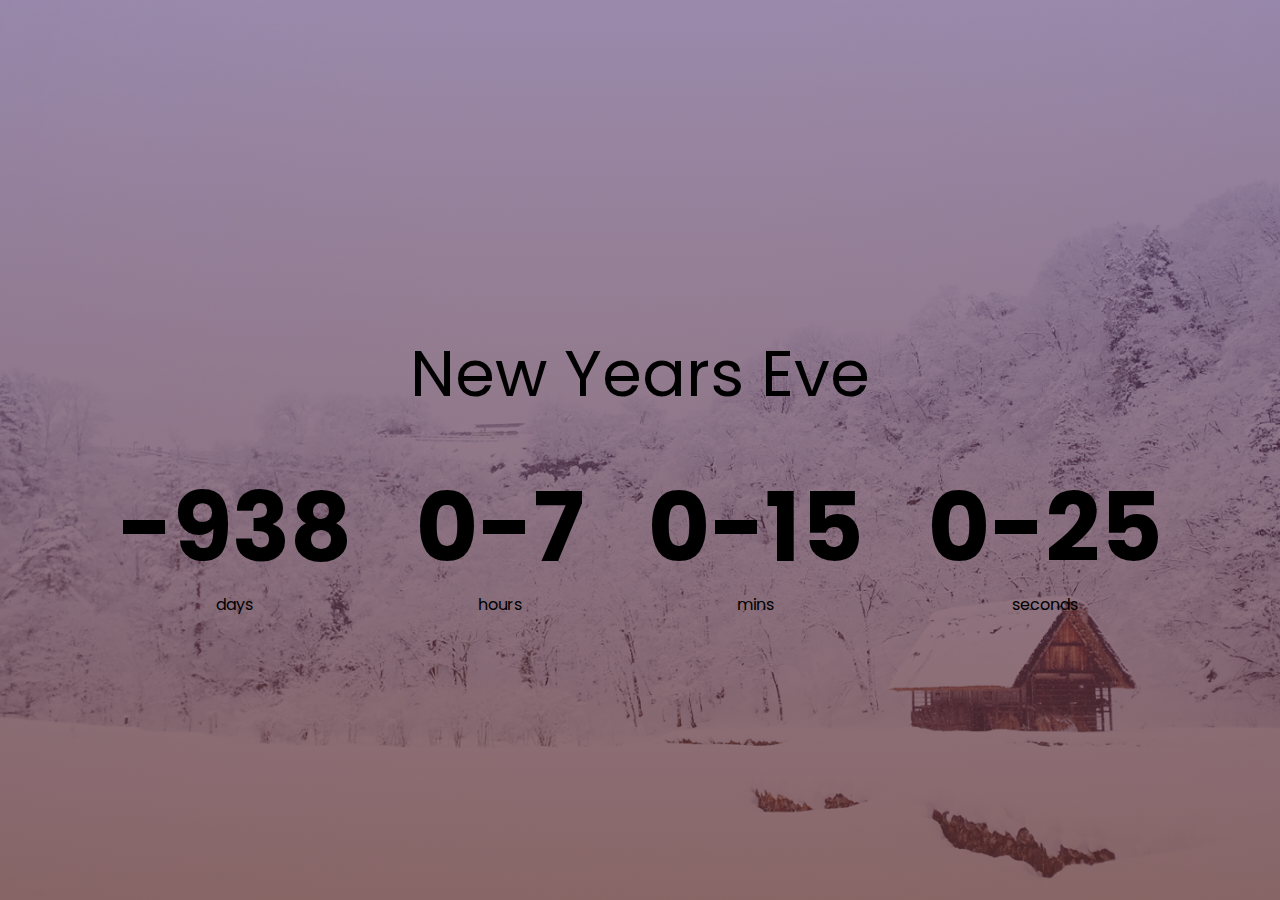
<file: Countdown_Timer/index.html>
<!DOCTYPE html>
<html lang="en">

<head>
    <meta charset="UTF-8">
    <meta name="viewport" content="width=device-width, initial-scale=1.0">
    <title>Countdown Timer</title>
    <link rel="stylesheet" href="style.css">
    <script src="script.js" defer></script>
</head>

<body>
    <h1>New Years Eve</h1>

    <div class="countdown-container">
        <div class="countdown-container">
            <div class="conuntdown-el days-c">
                <p class="big-text" id="days">0</p>
                <span>days</span>
            </div>
        </div>
        <div class="countdown-container">
            <div class="conuntdown-el hours-c">
                <p class="big-text" id="hours">0</p>
                <span>hours</span>
            </div>
        </div>
        <div class="countdown-container">
            <div class="conuntdown-el mins-c">
                <p class="big-text" id="mins">0</p>
                <span>mins</span>
            </div>
        </div>
        <div class="countdown-container">
            <div class="conuntdown-el seconds-c">
                <p class="big-text" id="seconds">0</p>
                <span>seconds</span>
            </div>
        </div>
    </div>

</body>

</html>
</file>
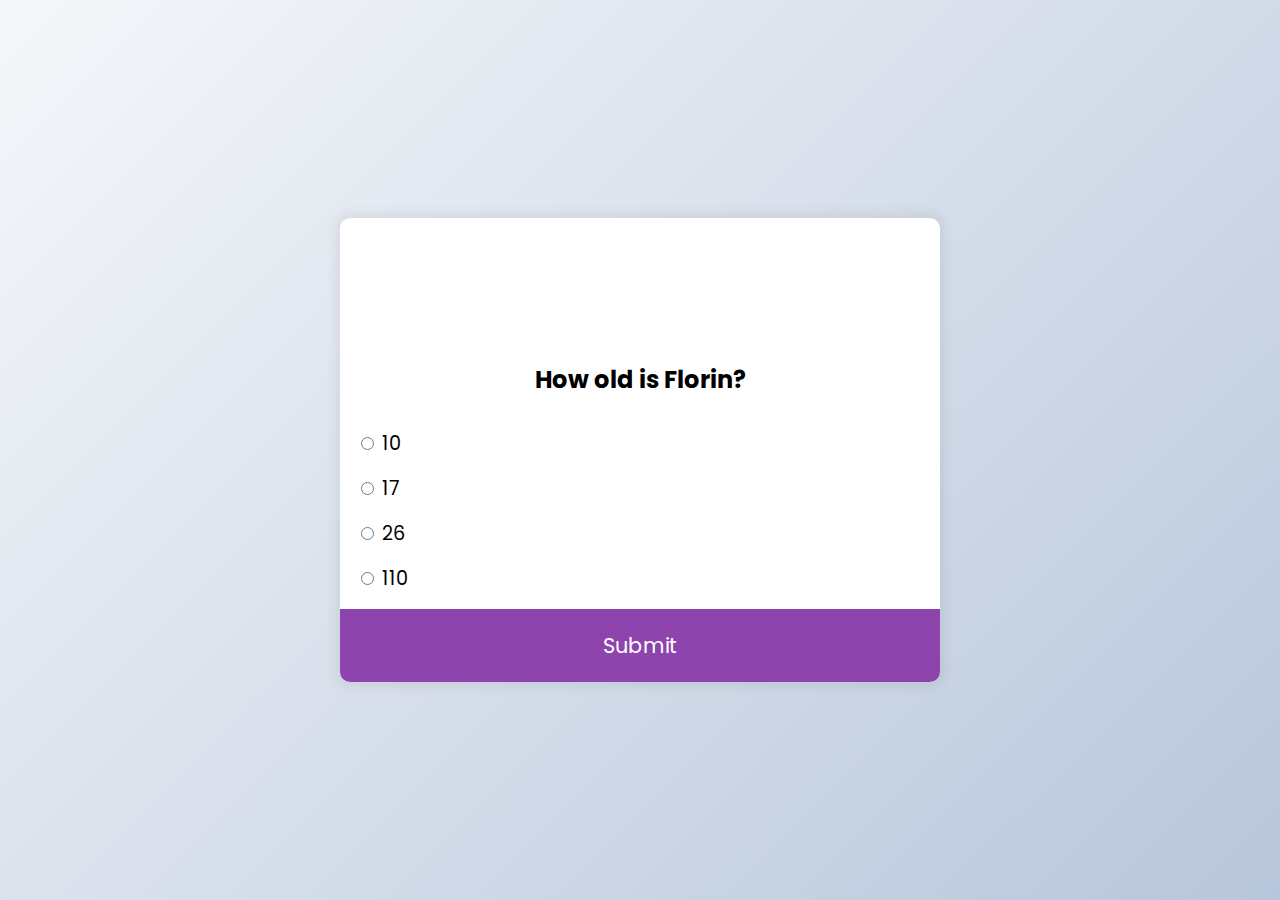
<file: Quiz_App/index.html>
<html lang="en">
<head>
    <meta charset="UTF-8">
    <meta name="viewport" content="width=device-width, initial-scale=1.0">
    <title>Quiz-app</title>
    <link rel="stylesheet" href="style.css">
    <script src="script.js" defer></script>
</head>
<body>
    <div class="quiz-container" id="quiz">
        <div class="quiz-header"></div>
        <h2 id="question">Question text</h2>
        <ul>
            <li>
                <input type="radio" id="a" name="answer" class="answer">
                <label id="a_text" for="a">Question</label>
            </li>

            <li>
                <input type="radio" id="b" name="answer" class="answer">
                <label id="b_text" for="b">Question</label>
            </li>

            <li>
                <input type="radio" id="c" name="answer" class="answer">
                <label id="c_text" for="c">Question</label>
            </li>

            <li>
                <input type="radio" id="d" name="answer" class="answer">
                <label id="d_text" for="d">Question</label>
            </li>
        </ul>
        <button id="submit">Submit</button>
    </div>
</div>
</body>
</html>
</file>
<file: Countdown_Timer/style.css>
@import url("https://fonts.googleapis.com/css2?family=Poppins:wght@400;600&display=swap");

* {
  box-sizing: border-box;
}

body {
  background-image: linear-gradient(
      to bottom,
      rgba(59, 25, 93, 0.488),
      rgba(94, 46, 46, 0.713)
    ),
    url("./snow.jpeg");
  background-size: cover;
  background-position: center center;
  display: flex;
  justify-content: center;
  align-items: center;
  flex-direction: column;
  min-height: 100vh;
  font-family: "poppins", sans-serif;
  margin: 0;
}

h1 {
  font-weight: normal;
  font-size: 4rem;
  margin-top: 5rem 5rem;
  display: flex;
  flex-direction: column;
}

.countdown-container {
  display: flex;
  flex-wrap: wrap;
  align-items: center;
  justify-content: center;
  text-align: center;
}

.big-text {
  font-weight: bold;
  font-size: 6rem;
  line-height: 1;
  margin: 1rem 2rem;
  display: flex;
  flex-direction: row;
}

.countdown-el {
  text-align: center;
  flex-direction: row;
}

.countdown-el span {
  font-size: 1.3em;
}
</file>
<file: Quiz_App/style.css>
@import url("https://fonts.googleapis.com/css2?family=Poppins:wght@400;600&display=swap");

*{
    box-sizing: border-box;
}

body{
    background-color: #fff;
    background-image: linear-gradient(315deg, #b8c6db 0%, #f5f7fa 100% );
    display: flex;
    align-items: center;
    justify-content: center;
    font-family: "poppins", sans-serif;
    margin: 0;
    min-height: 100vh;
}

.quiz-container {
    background-color: #fff;
    border-radius: 10px;
    box-shadow: 0 0 10px 5px rgba(100, 100,100, 0.1);
    overflow: hidden;
    width: 600px;
    max-width: 100%;
    padding: 0;
}

.quiz-header{
    padding: 4rem;
}

h2{
    padding: 1rem;
    text-align: center;
    margin: 0;
}

ul{
    list-style-type: none;
    padding: 0;
}

ul li {
    margin: 1rem;
    font-size: 1.2rem;
}

ul li label{
    cursor: pointer;
}

button {
    background-color: #8e44ad;
    width: 100%;
    padding: 1.3rem;
    color: white;
    border: none;
    font-size: 1.3rem;
    font-family: inherit;
    cursor: pointer;
    display: block;
}

button:hover{
    background-color: #732d91;
}

button:focus{
    background-color: #b054d7;
    outline: none;
}
</file>
